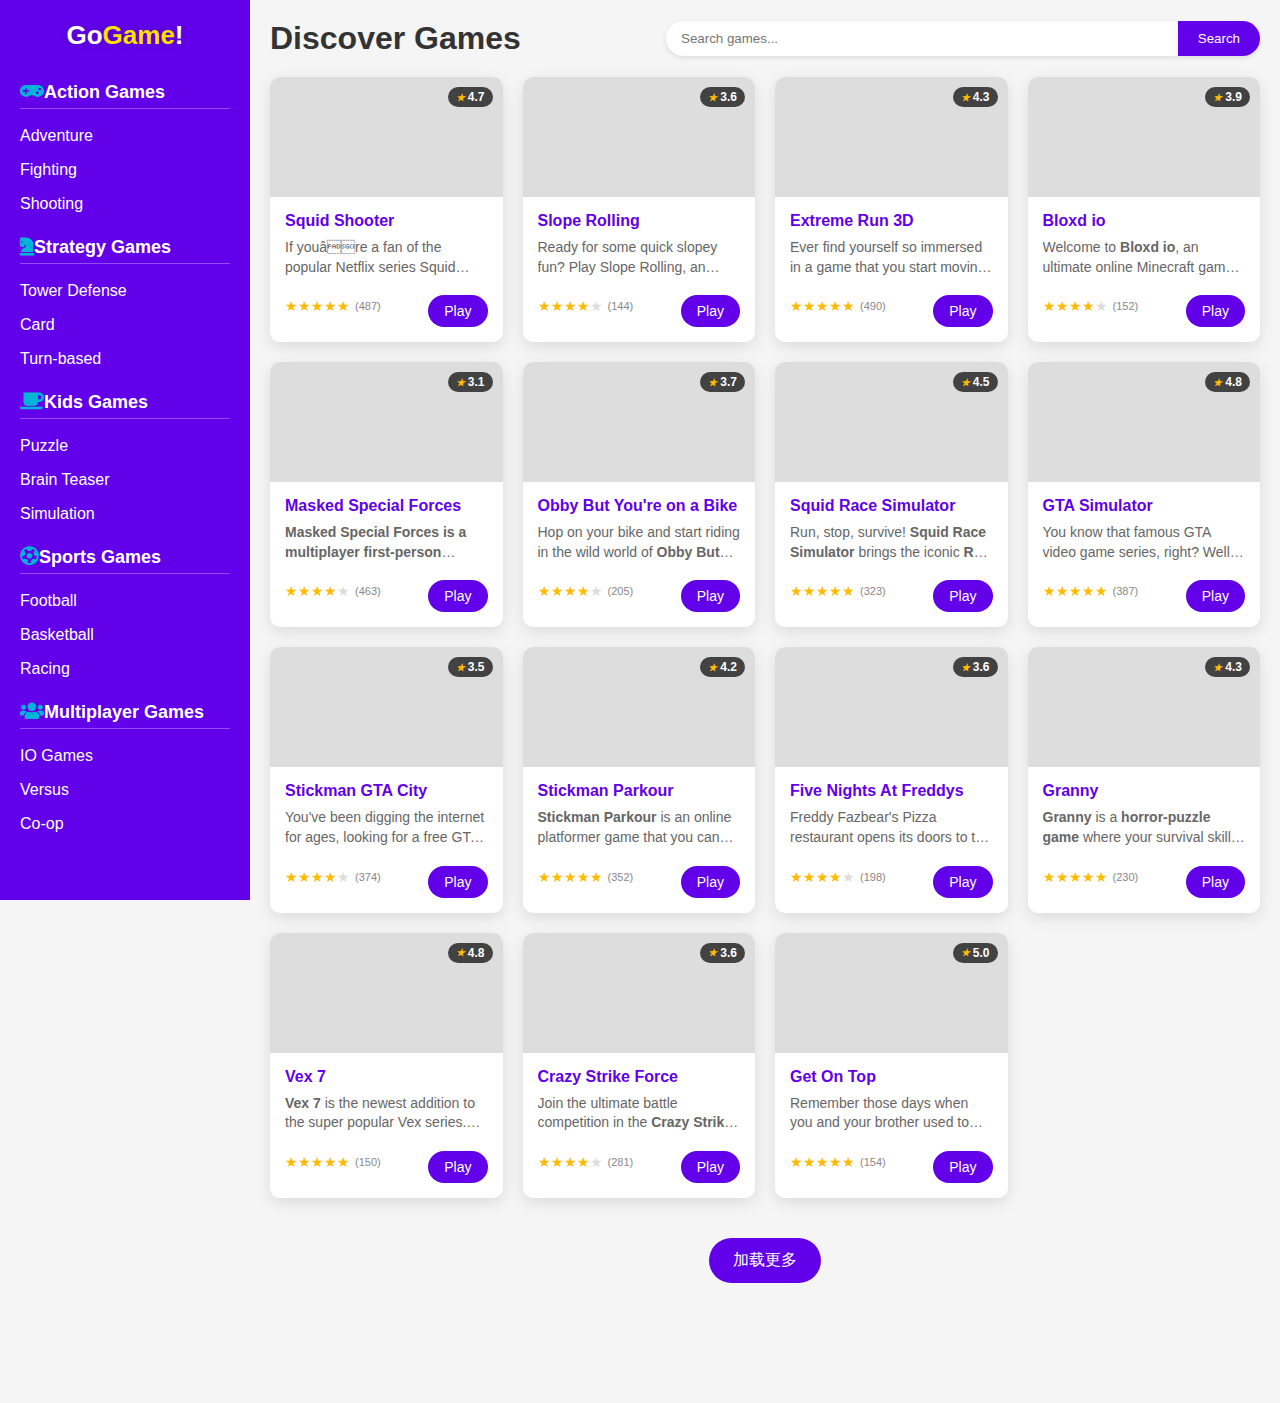
<file: index.html>
<!DOCTYPE html>
<html lang="en">
<head>
    <meta charset="UTF-8">
    <meta http-equiv="X-UA-Compatible" content="IE=edge">
    <meta name="viewport" content="width=device-width, initial-scale=1.0">
    <title>GoGame - Play Free Online Games | Browser Games Collection</title>  <!-- 标题翻译 -->
    <meta name="description" content="GoGame offers the best collection of free online browser games. Discover and play exciting overseas games instantly, no download required.">
    <meta name="keywords" content="free online games, browser games, play games online, no download games, instant play games, overseas games, game collection">
    <meta name="generator" content="GoGame">
    <meta property="og:title" content="GoGame! - Overseas Online Game Navigation">
    <meta property="og:description" content="Discover and play the best overseas online games at GoGame! Your ultimate guide to fun and exciting browser games.">
    <meta property="og:image" content="https://ggame123.com/images/og-image.jpg">
    <meta property="og:url" content="https://ggame123.com/">
    <meta property="og:type" content="website">
    <meta property="og:site_name" content="GoGame!">
    <link rel="canonical" href="https://ggame123.com/">
    <link rel="icon" href="/favicon.ico" type="image/x-icon">
    <link rel="preconnect" href="https://cdnjs.cloudflare.com">
    <link rel="preload" href="css/styles.css" as="style" onload="this.rel='stylesheet'">
    <noscript><link rel="stylesheet" href="css/styles.css"></noscript>
    <link rel="stylesheet" href="https://cdnjs.cloudflare.com/ajax/libs/font-awesome/5.15.4/css/all.min.css">
    <script type="application/ld+json">
    {
        "@context": "https://schema.org",
        "@type": "WebSite",
        "name": "GoGame",
        "url": "https://ggame123.com/",
        "description": "Play free online games instantly on GoGame. No downloads required. Discover the best collection of browser games.",
        "potentialAction": {
            "@type": "SearchAction",
            "target": "https://ggame123.com/?q={search_term_string}",
            "query-input": "required name=search_term_string"
        }
    }
    </script>
    <link rel="alternate" hreflang="en" href="https://ggame123.com/" />
</head>
<body>
    <button class="menu-toggle" id="menuToggle">☰</button>
    
    <aside class="sidebar" id="sidebar">
        <div class="logo">
            <a href="index.html">Go<span>Game</span>!</a>
        </div>
        <!-- 分类将由 category.js 动态生成 -->
    </aside>
    
    <main class="main-content">
        <div class="header">
            <h1>Discover Games</h1>  <!-- 主标题翻译 -->
            <div class="search-bar">
                <input type="text" id="searchInput" placeholder="Search games...">
                <button onclick="searchGames()">Search</button>
            </div>
        </div>
        
        <div class="game-grid" id="gameGrid">
            <!-- 游戏卡片将通过JS动态生成 -->
        </div>
        <div class="load-more-container">
            <button id="loadMore" class="load-more-btn">加载更多</button>
            <div id="noMoreGames" style="display: none; padding: 20px; color: #666;">没有更多游戏了</div>
        </div>
    </main>
    
    <script src="js/categories-data.js"></script>
    <script src="js/games-data.js"></script> <!-- 调整顺序 -->
    <script src="js/category.js"></script>
    <script src="js/main.js"></script>
    <!-- Google tag (gtag.js) -->
    <script async src="https://www.googletagmanager.com/gtag/js?id=G-E8NDLZ1J52"></script>
    <script>
      window.dataLayer = window.dataLayer || [];
      function gtag(){dataLayer.push(arguments);}
      gtag('js', new Date());
    
      gtag('config', 'G-E8NDLZ1J52');
    </script>
</body>
</html>
</file>
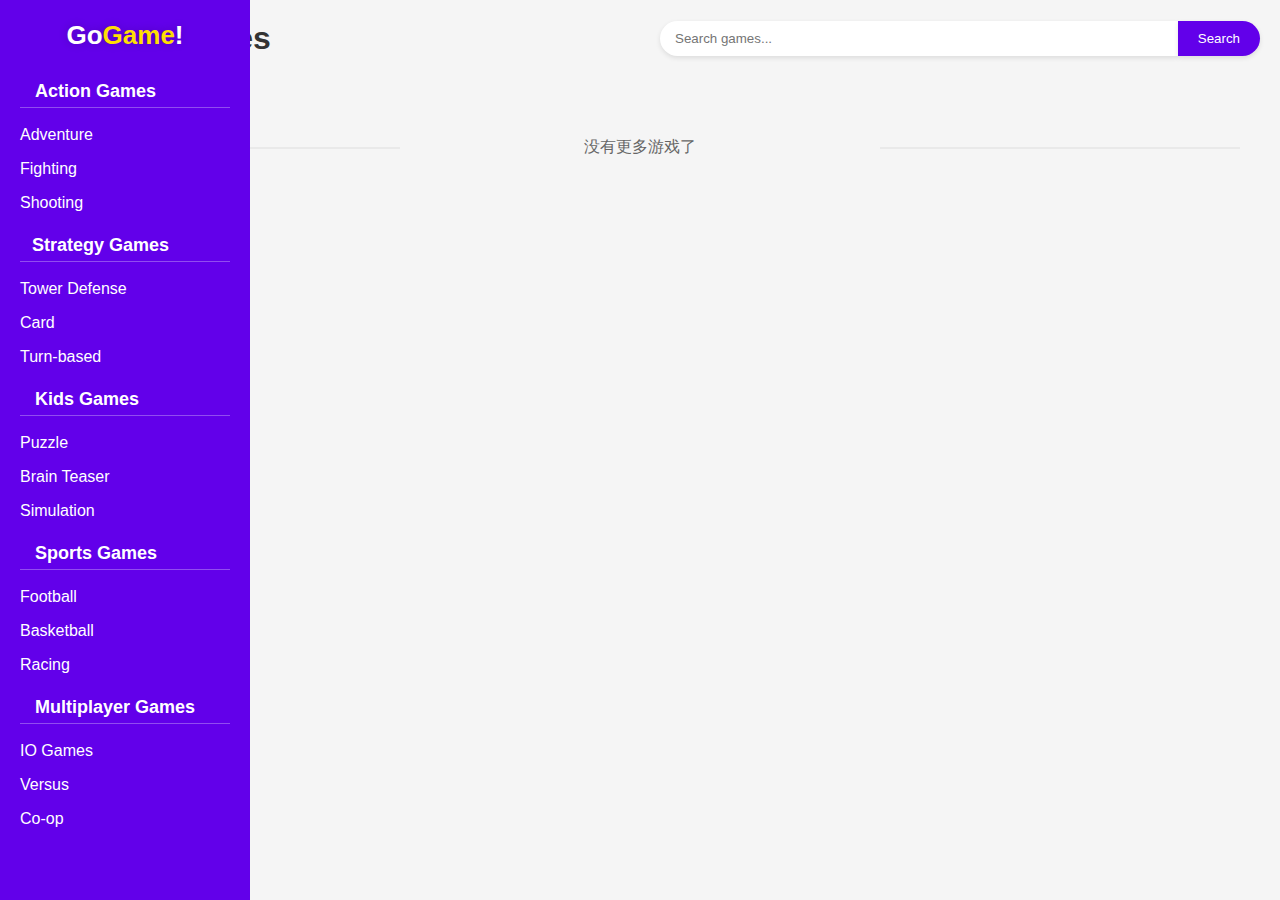
<file: game-detail.html>
<!DOCTYPE html>
<html lang="zh-CN">
<head>
    <meta charset="UTF-8">
    <meta name="viewport" content="width=device-width, initial-scale=1.0">
    <title>{游戏名称} - 免费在线游戏 | GoGame</title>
    <meta name="description" content="在GoGame上免费玩{游戏名称}！{简短游戏描述}。立即开始游戏，无需下载，支持全屏模式。">
    <link rel="preload" href="css/styles.css" as="style" onload="this.rel='stylesheet'">
    <link rel="preload" href="css/detail.css" as="style" onload="this.rel='stylesheet'">
    <link rel="preload" href="js/detail.js" as="script">
    <link rel="stylesheet" href="https://cdnjs.cloudflare.com/ajax/libs/font-awesome/5.15.4/css/all.min.css">
    <script type="application/ld+json">
    {
        "@context": "https://schema.org",
        "@type": "VideoGame",
        "name": "{游戏名称}",
        "description": "{游戏描述}",
        "gamePlatform": "Web Browser",
        "playMode": "Single Player",
        "applicationCategory": "Game",
        "url": "https://ggame123.com/game-detail.html?id={游戏ID}",
        "image": "{游戏封面图片URL}",
        "aggregateRating": {
            "@type": "AggregateRating",
            "ratingValue": "{游戏评分}",
            "ratingCount": "{评价数量}"
        }
    }
    </script>
</head>
<body>
    <button class="menu-toggle" id="menuToggle">☰</button>
    
    <aside class="sidebar" id="sidebar">
        <div class="logo">
            <a href="index.html">Go<span>Game</span>!</a>
        </div>
        <!-- 分类将由 category.js 动态生成 -->
    </aside>
    <main class="main-content">
        <!-- 将按钮移动至main-content容器末尾 -->
        <div class="game-frame-container">
            <iframe class="game-frame" id="gameFrame" src="" allow="fullscreen"></iframe>
            <button class="fullscreen-btn" id="FullScreenPlay">
                <!-- <i class="fas fa-expand"></i> -->
                 Full Screen Play
            </button>
        </div>
        <div class="detail-page">
            <div class="detail-content">                
                    <div class="game-description">
                        <h1 id="detailTitle" style="margin-bottom: 20px;">Discover Games</h1>
                        <div class="desc-title">Game Description</div>
                        <p id="gameDescription">游戏描述内容将显示在这里...</p>
                        <!-- <div class="desc-title" style="margin-top: 20px;">Game Play</div>
                        <p id="gameInstructions">游戏玩法说明将显示在这里...</p> -->
                    </div>
            </div>
        </div>
    </main>
    <script src="js/categories-data.js"></script>
    <script src="js/category.js"></script>
    <script src="js/games-data.js"></script>
    <script src="js/detail.js"></script>
    <!-- Google tag (gtag.js) -->
    <script async src="https://www.googletagmanager.com/gtag/js?id=G-E8NDLZ1J52"></script>
    <script>
      window.dataLayer = window.dataLayer || [];
      function gtag(){dataLayer.push(arguments);}
      gtag('js', new Date());
    
      gtag('config', 'G-E8NDLZ1J52');
    </script>
</body>
</html>
</file>
<file: css/styles.css>
* {
    margin: 0;
    padding: 0;
    box-sizing: border-box;
    font-family: 'Arial', sans-serif;
}

:root {
    --primary-color: #6200ea;
    --secondary-color: #b388ff;
    --background-color: #f5f5f5;
    --card-color: #ffffff;
    --text-color: #333333;
    --sidebar-width: 250px;
    --star-color: #ffbb00;
}

body {
    background-color: var(--background-color);
    color: var(--text-color);
    display: flex;
    min-height: 100vh;
}

.sidebar {
    width: var(--sidebar-width);
    background: var(--primary-color);
    color: white;
    padding: 20px;
    position: fixed;
    height: 100vh;
    overflow-y: auto;
    transition: transform 0.3s ease;
    z-index: 100;
    overflow-y: auto;
    scrollbar-width: none;  /* Firefox */
    -ms-overflow-style: none;  /* IE/Edge */
}
.sidebar::-webkit-scrollbar {
    display: none;  /* Chrome/Safari/Opera */
}
.logo {
    font-size: 26px;
    font-weight: bold;
    margin-bottom: 30px;
    text-align: center;
    color: white;
    text-shadow: 0 0 10px rgba(0,0,0,0.2);
}

.logo span {
    color: #ffde03;
}

.category {
    margin-bottom: 15px;
}

.category-title {
    font-size: 18px;
    font-weight: bold;
    margin-bottom: 10px;
    padding-bottom: 5px;
    border-bottom: 1px solid rgba(255,255,255,0.3);
}

.category-items {
    list-style: none;
}

.category-items li {
    padding: 8px 0;
    cursor: pointer;
    transition: all 0.2s;
}

.category-items li:hover {
    padding-left: 10px;
    color: #ffde03;
}

.main-content {
    flex: 1;
    margin-left: var(--sidebar-width);
    padding: 20px;
    transition: margin-left 0.3s ease;
    padding-bottom: 80px;  /* 给按钮留出空间 */
}

.header {
    display: flex;
    justify-content: space-between;
    align-items: center;
    margin-bottom: 20px;
}

.search-bar {
    display: flex;
    width: 60%;
    max-width: 600px;
}

.search-bar input {
    flex: 1;
    padding: 10px 15px;
    border: none;
    border-radius: 30px 0 0 30px;
    outline: none;
    box-shadow: 0 2px 5px rgba(0,0,0,0.1);
}

.search-bar button {
    background: var(--primary-color);
    color: white;
    border: none;
    padding: 10px 20px;
    border-radius: 0 30px 30px 0;
    cursor: pointer;
    box-shadow: 0 2px 5px rgba(0,0,0,0.1);
}

.game-grid {
    display: grid;
    grid-template-columns: repeat(auto-fill, minmax(200px, 1fr));
    gap: 20px;
    margin-top: 20px;
}

.game-card {
    background: var(--card-color);
    border-radius: 10px;
    overflow: hidden;
    box-shadow: 0 5px 15px rgba(0,0,0,0.1);
    transition: transform 0.3s, box-shadow 0.3s;
    /* cursor: pointer; */
}

.game-card:hover {
    transform: translateY(-5px);
    box-shadow: 0 10px 25px rgba(0,0,0,0.2);
}

.game-thumbnail {
    width: 100%;
    height: 120px;
    background-color: #ddd;
    background-size: cover;
    background-position: center;
    position: relative;
}

.game-rating-badge {
    position: absolute;
    top: 10px;
    right: 10px;
    background: rgba(0, 0, 0, 0.7);
    color: white;
    padding: 3px 8px;
    border-radius: 20px;
    font-size: 12px;
    font-weight: bold;
    display: flex;
    align-items: center;
    gap: 3px;
}

.game-rating-badge i {
    color: var(--star-color);
    font-size: 10px;
}

.game-info {
    padding: 15px;
}

.game-title {
    font-weight: bold;
    margin-bottom: 5px;
    color: var(--primary-color);
}

.game-category {
    font-size: 12px;
    color: #777;
    margin-bottom: 8px;
}

.game-stars {
    display: flex;
    align-items: center;
}

.stars {
    display: inline-flex;
    margin-right: 5px;
}

.star {
    color: var(--star-color);
    font-size: 14px;
}

.star-empty {
    color: #ddd;
    font-size: 14px;
}

.review-count {
    font-size: 11px;
    color: #888;
}

.desc-title {
    font-size: 18px;
    font-weight: bold;
    margin-bottom: 10px;
    color: var(--primary-color);
}

.menu-toggle {
    display: none;
    position: fixed;
    top: 20px;
    left: 20px;
    z-index: 150;
    background: var(--primary-color);
    color: white;
    border: none;
    width: 40px;
    height: 40px;
    border-radius: 50%;
    font-size: 20px;
    cursor: pointer;
    box-shadow: 0 2px 10px rgba(0,0,0,0.2);
}

@media (max-width: 768px) {
    .sidebar {
        transform: translateX(-100%);
        width: 80%;
        max-width: 300px;
    }
    
    .sidebar.active {
        transform: translateX(0);
    }
    
    .main-content {
        margin-left: 0;
    }
    
    .menu-toggle {
        display: block;
    }
    
    .header {
        margin-top: 50px;
    }
    
    .game-grid {
        grid-template-columns: repeat(auto-fill, minmax(150px, 1fr));
    }
}

.category-title i {
    margin-right: 0px;
    color: #00b4d8;
    font-size: 1.2rem;
     /* width: 25px; 保持图标对齐 */
}

.logo a {
    color: #fff;
    text-decoration: none;
    transition: opacity 0.3s ease;
}

.logo a:hover {
    opacity: 0.8;
}

.game-card .play-btn {
    background-color: var(--primary-color);
    color: white;
    border: none;
    padding: 8px 16px;
    border-radius: 20px;
    cursor: pointer;
    font-size: 14px;
    margin-top: 10px;
    transition: all 0.2s ease;
}

.game-card .play-btn:hover {
    opacity: 0.9;
    transform: scale(1.05);
}

.game-card .play-btn:active {
    transform: scale(0.95);
}

.game-info-bottom {
    display: flex;
    align-items: center;
    justify-content: space-between;
    margin-top: 8px;
}

.game-card .game-description {
    font-size: 14px;
    color: #666;
    margin: 8px 0;
    line-height: 1.4;
    display: -webkit-box;
    -webkit-line-clamp: 2;
    -webkit-box-orient: vertical;
    overflow: hidden;
    text-overflow: ellipsis;
}

.load-more-container {
    text-align: center;
    margin: 20px 0;
    padding: 20px;
    display: flex;
    justify-content: center;
    width: 100%;
}

.load-more-btn {
    background-color: var(--primary-color);
    color: white;
    border: none;
    padding: 12px 24px;
    border-radius: 25px;
    cursor: pointer;
    font-size: 16px;
    transition: all 0.2s ease;
}

.load-more-btn:hover {
    opacity: 0.9;
    transform: scale(1.05);
}

.load-more-btn:active {
    transform: scale(0.95);
}

#noMoreGames {
    display: none;
    padding: 20px;
    color: #666;
    position: relative;
    text-align: center;
    width: 100%;
}

#noMoreGames::before,
#noMoreGames::after {
    content: '';
    position: absolute;
    top: 50%;
    width: 30%;
    height: 1px;
    background-color: #ddd;
    transform: translateY(-50%);
}

#noMoreGames::before {
    left: 0;
}

#noMoreGames::after {
    right: 0;
}
</file>
<file: css/detail.css>
.detail-page {
    display: flex;
    flex-direction: column;
    width: 100%;
    min-height: 100vh;
    background-color: var(--background-color);
}

.detail-header {
    background: var(--primary-color);
    color: white;
    padding: 20px;
    display: flex;
    align-items: center;
    position: relative;
}

.back-link {
    color: white;
    text-decoration: none;
    font-weight: bold;
    margin-right: 20px;
    transition: opacity 0.2s;
}

.back-link:hover {
    opacity: 0.8;
}

.detail-content {
    display: flex;
    flex-direction: column;
    flex: 1;
    max-width: 1200px;
    margin: 0 auto;
    width: 100%;
    padding: 20px;
}

.game-frame {
    width: 100%;
    height: 600px;
    border: none;
    border-radius: 10px;
    box-shadow: 0 5px 15px rgba(0,0,0,0.1);
    margin-bottom: 20px;
}

.game-frame-container {
    position: relative;
    margin-bottom: 50px;
}

.fullscreen-btn {
    position: absolute;
    bottom: -40px;
    left: 50%;
    transform: translateX(-50%);
    background: var(--primary-color);
    color: white;
    border: none;
    padding: 10px 20px;
    border-radius: 25px;
    cursor: pointer;
    font-size: 14px;
    box-shadow: 0 2px 10px rgba(0,0,0,0.2);
    transition: all 0.2s ease;
    display: flex;
    align-items: center;
    gap: 8px;
}

.fullscreen-btn:hover {
    opacity: 0.9;
    transform: translateX(-50%) scale(1.05);
}

.fullscreen-btn:active {
    transform: translateX(-50%) scale(0.95);
}

.fullscreen-btn i {
    font-size: 16px;
}

.game-info-section {
    max-width: 800px;
    margin: 0 auto;
    padding: 30px 20px;
}

.game-info .game-description {
    background: white;
    border-radius: 10px;
    padding: 25px;
    box-shadow: 0 5px 15px rgba(0,0,0,0.1);
}

.desc-title {
    font-size: 20px;
    color: var(--primary-color);
    margin-bottom: 15px;
    padding-bottom: 10px;
    border-bottom: 2px solid #eee;
}

.game-info .game-description p {
    font-size: 16px;
    line-height: 1.8;
    color: #555;
    margin-bottom: 20px;
}

/* 移除被注释的评分区域相关样式 */
.rating-summary {
    display: flex;
    align-items: center;
    margin-bottom: 20px;
}

.rating-big {
    font-size: 32px;
    font-weight: bold;
    margin-right: 15px;
    color: var(--primary-color);
}

.rating-stars-big {
    display: flex;
    margin-right: 10px;
}

.rating-stars-big .star, 
.rating-stars-big .star-empty {
    font-size: 20px;
}

.rating-count {
    color: #666;
    font-size: 14px;
}

.reviews-list {
    max-height: 400px;
    overflow-y: auto;
    margin-top: 15px;
}

.review-item {
    background: #f9f9f9;
    border-radius: 8px;
    padding: 12px;
    margin-bottom: 10px;
    box-shadow: 0 1px 3px rgba(0,0,0,0.1);
}

.review-header {
    display: flex;
    justify-content: space-between;
    margin-bottom: 8px;
}

.reviewer-name {
    font-weight: bold;
}

.review-date {
    color: #999;
    font-size: 12px;
}

.review-stars {
    display: flex;
    margin-bottom: 8px;
}

.review-text {
    font-size: 14px;
    line-height: 1.4;
}

@media (max-width: 768px) {
    .game-frame {
        height: 400px;
    }
    
    .game-info-section {
        grid-template-columns: 1fr;
    }
    
    .rating-summary {
        flex-direction: column;
        align-items: flex-start;
    }
    
    .rating-big {
        margin-bottom: 10px;
    }
}
</file>
